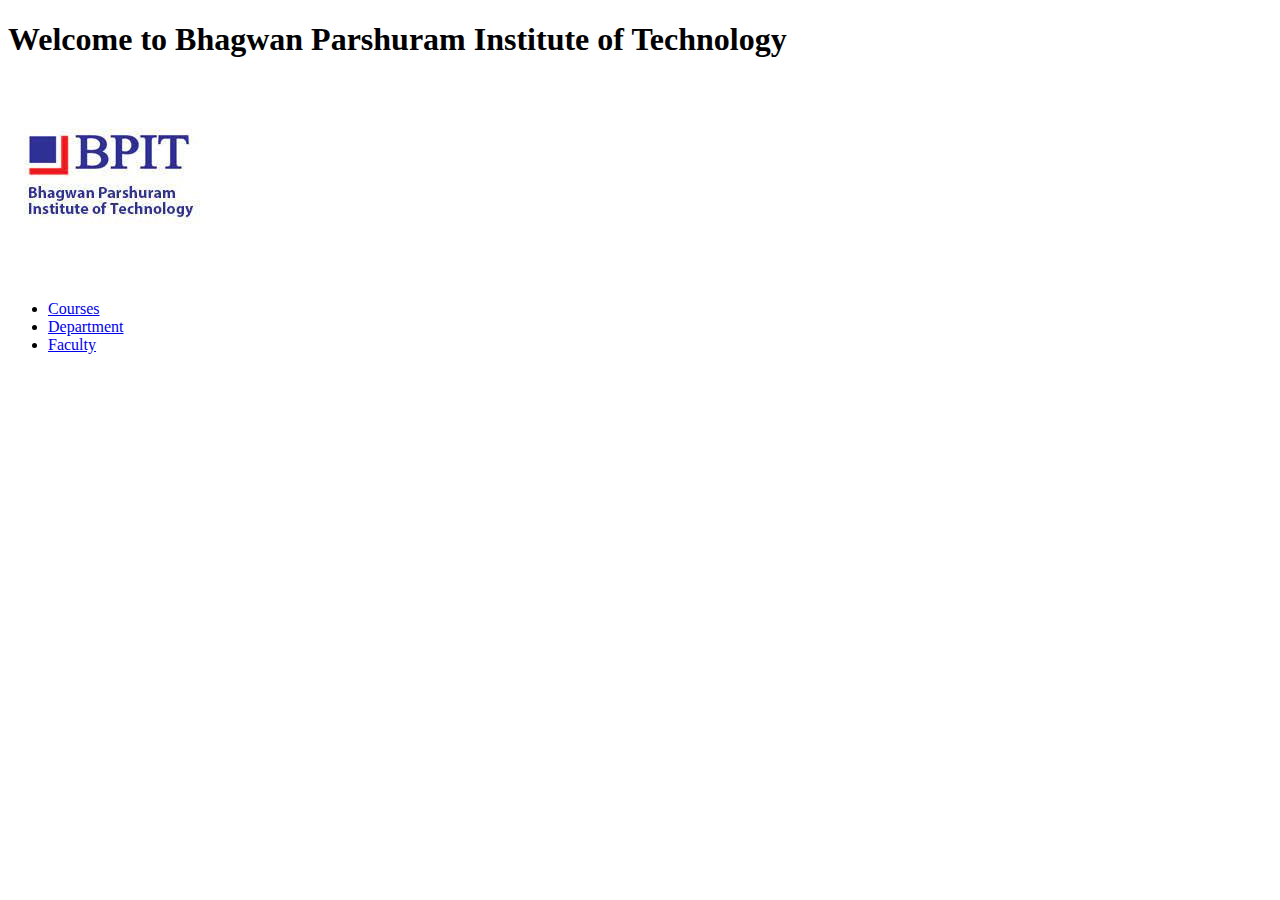
<file: program_1/index.html>
<!DOCTYPE html>
<html lang="en">
<head>
    <meta charset="UTF-8">
    <meta name="viewport" content="width=device-width, initial-scale=1.0">
    <title>BPIT WEBSITE</title>
</head>
<body>
    <h1>Welcome to Bhagwan Parshuram Institute of Technology</h1>
    <header>
        <div><img src="./images/BPIT-logo.jpg" alt="BPIT-LOGO"></div>
        <ul>
            <li><a href="./pages/courses.html">Courses</a></li>
            <li><a href="./pages/department.html">Department</a></li>
            <li><a href="./pages/faculty.html">Faculty</a></li>
        </ul>
    </header>
</body>
</html>
</file>
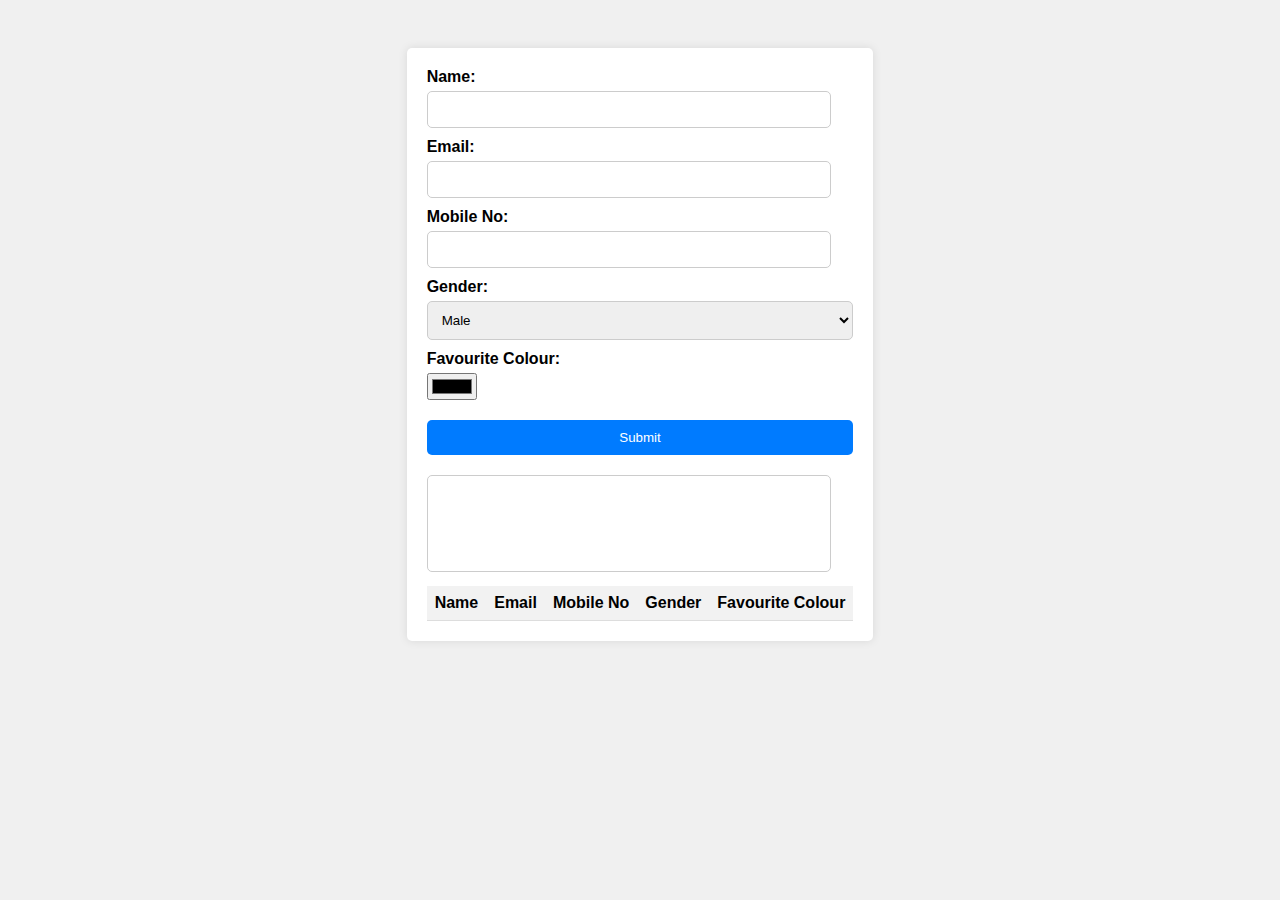
<file: program_6/index.html>
<!DOCTYPE html>
<html lang="en">
<head>
<meta charset="UTF-8">
<meta name="viewport" content="width=device-width, initial-scale=1.0">
<title>User Information Form</title>
<style>
    body {
        font-family: Arial, sans-serif;
        background-color: #f0f0f0;
        display: flex;
        justify-content: center;
        align-items: center;
        /* height: 100vh; */
        margin-top: 3rem;
    }

    .container {
        max-width: 800px;
        padding: 20px;
        border-radius: 5px;
        background-color: #fff;
        box-shadow: 0 0 10px rgba(0, 0, 0, 0.1);
    }

    form {
        margin-bottom: 20px;
    }

    label {
        display: block;
        font-weight: bold;
        margin-bottom: 5px;
    }

    input[type="text"],
    input[type="email"],
    input[type="tel"],
    select {
        width: calc(100% - 22px);
        padding: 10px;
        margin-bottom: 10px;
        border: 1px solid #ccc;
        border-radius: 5px;
        box-sizing: border-box;
    }

    select {
        width: 100%;
    }

    input[type="submit"] {
        margin-top: 20px;
        width: 100%;
        padding: 10px;
        background-color: #007bff;
        color: #fff;
        border: none;
        border-radius: 5px;
        cursor: pointer;
    }

    input[type="submit"]:hover {
        background-color: #0056b3;
    }

    table {
        width: 100%;
        border-collapse: collapse;
    }

    th, td {
        padding: 8px;
        text-align: left;
        border-bottom: 1px solid #ddd;
    }

    th {
        background-color: #f2f2f2;
    }

    #userInfoDisplay {
        width: calc(100% - 22px);
        padding: 10px;
        margin-bottom: 10px;
        border: 1px solid #ccc;
        border-radius: 5px;
        box-sizing: border-box;
        resize: none;
    }
</style>
</head>
<body>

<div class="container">
    <form id="userForm">
        <label for="name">Name:</label>
        <input type="text" id="name" name="name" required>

        <label for="email">Email:</label>
        <input type="email" id="email" name="email" required>

        <label for="mobile">Mobile No:</label>
        <input type="tel" id="mobile" name="mobile" required>

        <label for="gender">Gender:</label>
        <select id="gender" name="gender">
            <option value="male">Male</option>
            <option value="female">Female</option>
            <option value="other">Other</option>
        </select>

        <label for="color">Favourite Colour:</label>
        <input type="color" id="color" name="color">

        <input type="submit" value="Submit">
    </form>

    <textarea id="userInfoDisplay" rows="5" readonly></textarea>

    <table id="userData">
        <thead>
            <tr>
                <th>Name</th>
                <th>Email</th>
                <th>Mobile No</th>
                <th>Gender</th>
                <th>Favourite Colour</th>
            </tr>
        </thead>
        <tbody>
            <!-- Data will be dynamically inserted here -->
        </tbody>
    </table>
</div>

<script>
    document.getElementById('userForm').addEventListener('submit', function(event) {
        event.preventDefault();
        var userInfo = {
            name: document.getElementById('name').value.trim(),
            email: document.getElementById('email').value.trim(),
            mobile: document.getElementById('mobile').value.trim(),
            gender: document.getElementById('gender').value,
            color: document.getElementById('color').value
        };

        var userInfoText = "";
        for (var key in userInfo) {
            userInfoText += key.charAt(0).toUpperCase() + key.slice(1) + ": " + userInfo[key] + "\n";
        }
        document.getElementById('userInfoDisplay').value = userInfoText;

        var tableRef = document.getElementById('userData').getElementsByTagName('tbody')[0];
        var newRow = tableRef.insertRow();
        for (var key in userInfo) {
            var newCell = newRow.insertCell();
            newCell.appendChild(document.createTextNode(userInfo[key]));
        }

        var allRows = JSON.parse(localStorage.getItem('allRows')) || [];
        allRows.push(userInfo);
        localStorage.setItem('allRows', JSON.stringify(allRows));
    });

    window.onload = function() {
        var allRows = JSON.parse(localStorage.getItem('allRows')) || [];
        allRows.forEach(function(rowData) {
            var tableRef = document.getElementById('userData').getElementsByTagName('tbody')[0];
            var newRow = tableRef.insertRow();
            for (var key in rowData) {
                var newCell = newRow.insertCell();
                newCell.appendChild(document.createTextNode(rowData[key]));
            }
        });
    };
</script>

</body>
</html>
</file>
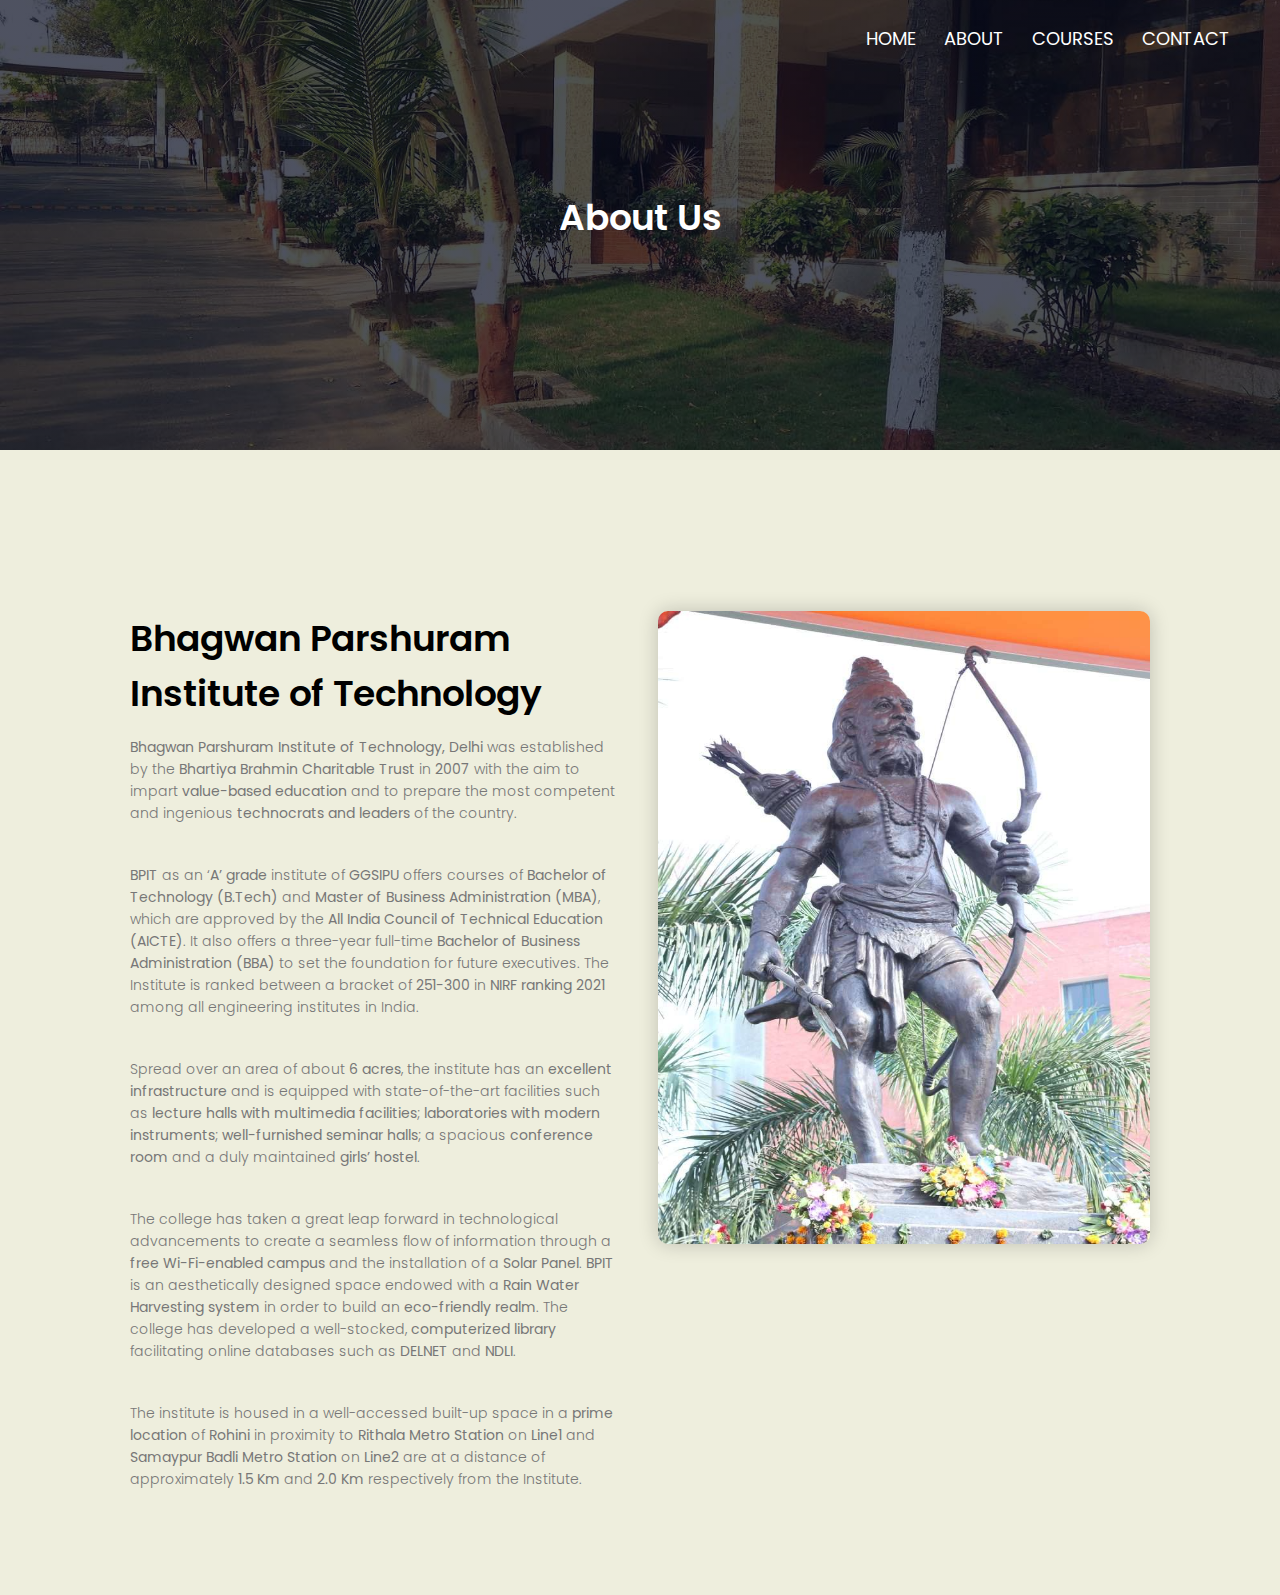
<file: program_4/about.html>
<!DOCTYPE html>
<html>
    <head>
        <meta name="viewport" content="width=device-width, initial-scale=1.0">
        <title>About Us</title>
        <link rel="icon" href="images/bpit-logo.png" type="image/png">
        <link rel="stylesheet" href="style.css">
        <link rel="preconnect" href="https://fonts.googleapis.com">
        <link rel="preconnect" href="https://fonts.gstatic.com" crossorigin>
        <link href="https://fonts.googleapis.com/css2?family=Poppins:wght@100;200;300;400;600;700&display=swap" rel="stylesheet">
        <link rel="stylesheet" href="https://stackpath.bootstrapcdn.com/font-awesome/4.7.0/css/font-awesome.min.css">
    </head>
    <body>
        <section class="sub-header sub-header-image-1">
            <nav>
                <div class="nav-links" id="navLinks">
                    <i class="fa fa-times"></i>
                    <ul>
                        <li><a href="index.html">HOME</a></li>
                        <li><a href="about.html">ABOUT</a></li>
                        <li><a href="course.html">COURSES</a></li>
                        <li><a href="contact.html">CONTACT</a></li>
                    </ul>
                </div>
                <i class="fa fa-bars"></i>
            </nav>
            <h1>About Us</h1>
        </section>

<!-- --------About us content-------- -->

<section class="about-us">
    <div class="row">
        <div class="about-col">
            <h1>Bhagwan Parshuram Institute of Technology</h1>
            <p>
                <strong>Bhagwan Parshuram Institute of Technology, Delhi</strong> was established by the <strong>Bhartiya Brahmin Charitable Trust</strong> in <strong>2007</strong> with the aim to impart <strong>value-based education</strong> and to prepare the most competent and ingenious <strong>technocrats and leaders</strong> of the country.
            </p>
            <p>
                <strong>BPIT</strong> as an ‘<strong>A’ grade</strong> institute of <strong>GGSIPU</strong> offers courses of <strong>Bachelor of Technology (B.Tech)</strong> and <strong>Master of Business Administration (MBA)</strong>, which are approved by the <strong>All India Council of Technical Education (AICTE)</strong>. It also offers a three-year full-time <strong>Bachelor of Business Administration (BBA)</strong> to set the foundation for future executives. The Institute is ranked between a bracket of <strong>251-300</strong> in <strong>NIRF ranking 2021</strong> among all engineering institutes in India.
            </p>
            <p>
                Spread over an area of about <strong>6 acres</strong>, the institute has an <strong>excellent infrastructure</strong> and is equipped with state-of-the-art facilities such as <strong>lecture halls with multimedia facilities</strong>; <strong>laboratories with modern instruments</strong>; <strong>well-furnished seminar halls</strong>; a spacious <strong>conference room</strong> and a duly maintained <strong>girls’ hostel</strong>.
            </p>
            <p>
                The college has taken a great leap forward in technological advancements to create a seamless flow of information through a <strong>free Wi-Fi-enabled campus</strong> and the installation of a <strong>Solar Panel</strong>. <strong>BPIT</strong> is an aesthetically designed space endowed with a <strong>Rain Water Harvesting system</strong> in order to build an <strong>eco-friendly realm</strong>. The college has developed a well-stocked, <strong>computerized library</strong> facilitating online databases such as <strong>DELNET</strong> and <strong>NDLI</strong>.
            </p>
            <p>
                The institute is housed in a well-accessed built-up space in a <strong>prime location</strong> of <strong>Rohini</strong> in proximity to <strong>Rithala Metro Station</strong> on <strong>Line1</strong> and <strong>Samaypur Badli Metro Station</strong> on <strong>Line2</strong> are at a distance of approximately <strong>1.5 Km</strong> and <strong>2.0 Km</strong> respectively from the Institute.
            </p>
        </div>
        <div class="about-col">
            <img src="images/about2.jpg" height=70%>
        </div>
    </div>
</section>
</file>
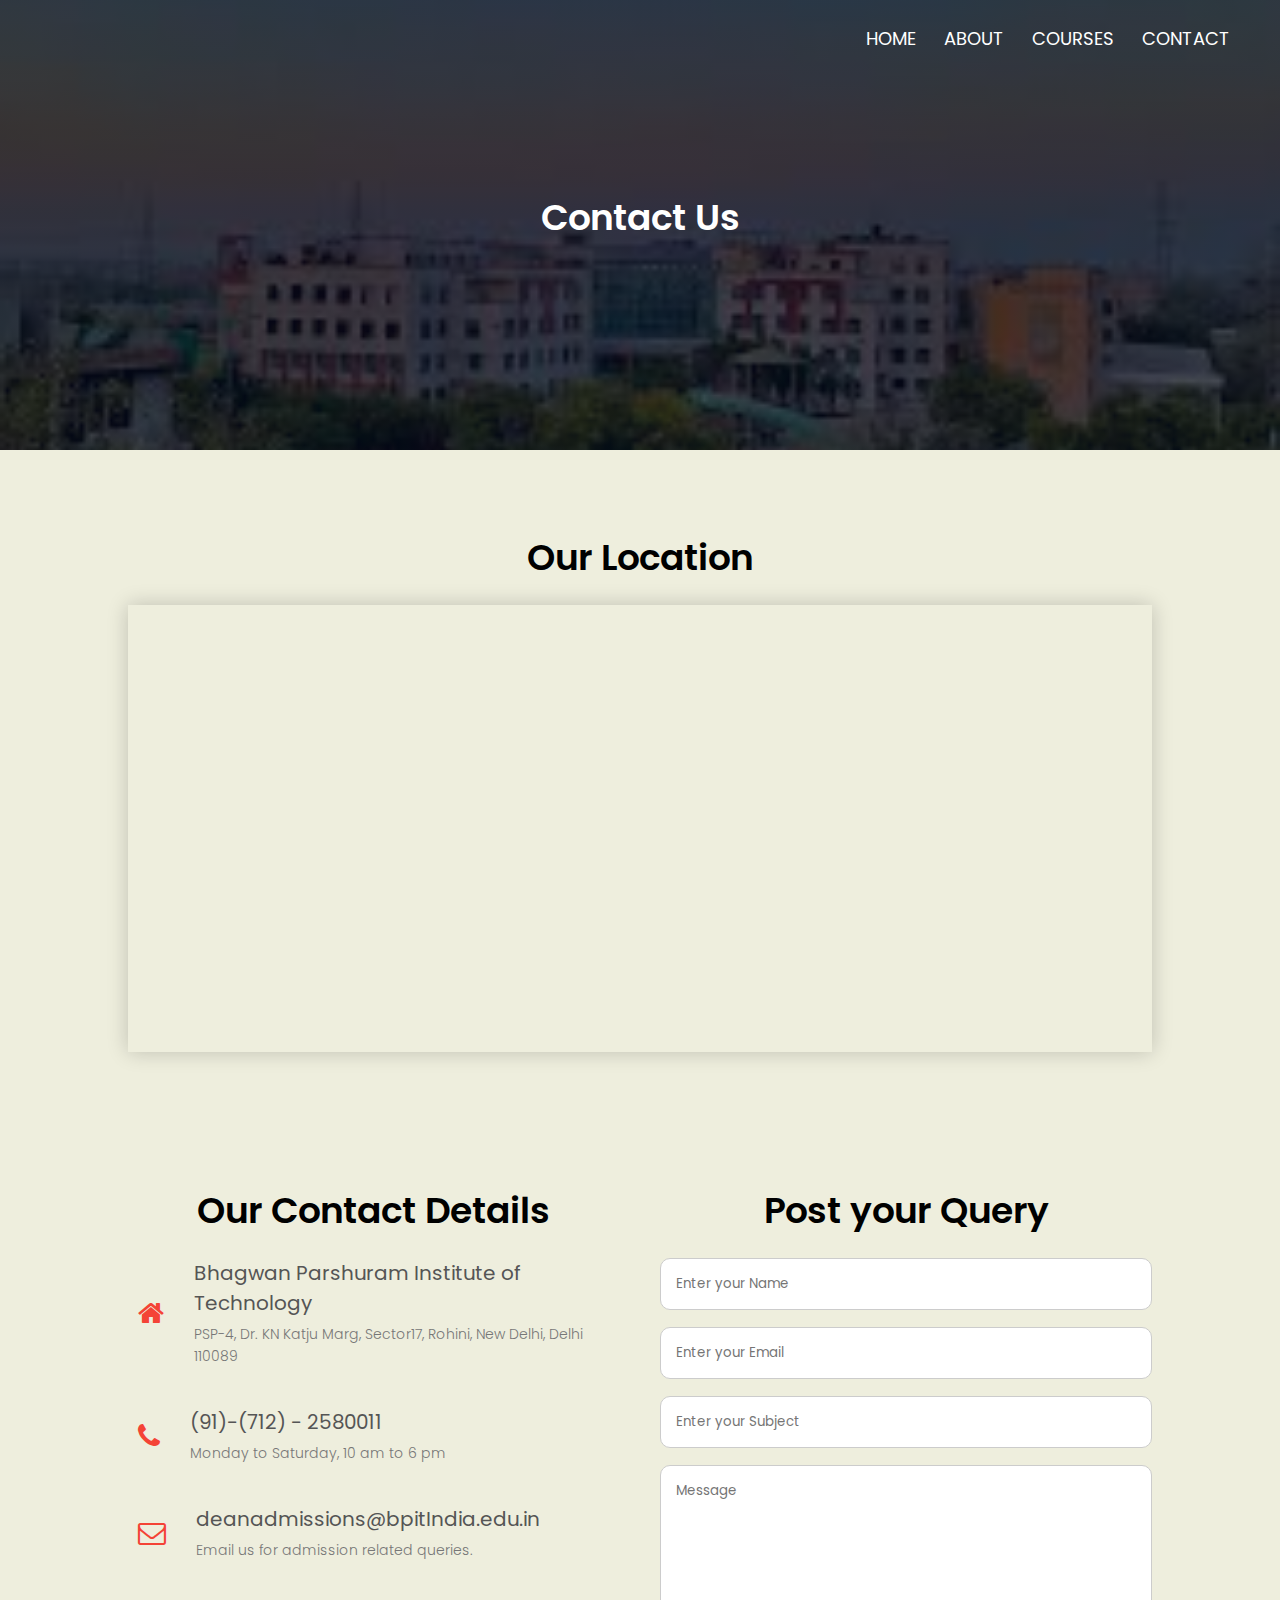
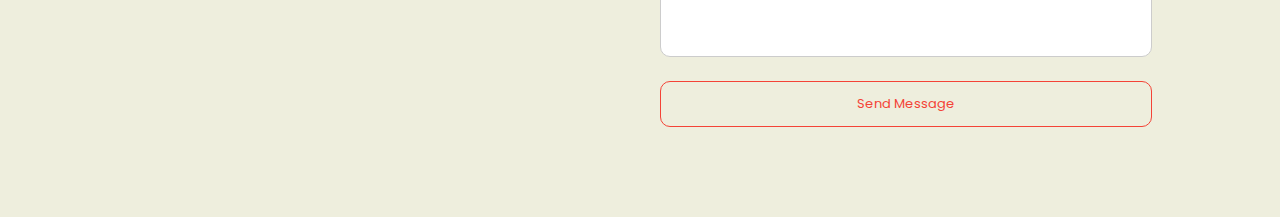
<file: program_4/contact.html>
<!DOCTYPE html>
<html>
    <head>
        <meta name="viewport" content="width=device-width, initial-scale=1.0">
        <title>Contact Us</title>
        <link rel="icon" href="images/bpit-logo.png" type="image/png">
        <link rel="stylesheet" href="style.css">
        <link rel="preconnect" href="https://fonts.googleapis.com">
        <link rel="preconnect" href="https://fonts.gstatic.com" crossorigin>
        <link href="https://fonts.googleapis.com/css2?family=Poppins:wght@100;200;300;400;600;700&display=swap" rel="stylesheet">
        <link rel="stylesheet" href="https://stackpath.bootstrapcdn.com/font-awesome/4.7.0/css/font-awesome.min.css">
    </head>
    <body>
        <section class="sub-header sub-header-image-4">
            <nav>
                <div class="nav-links" id="navLinks">
                    <i class="fa fa-times" onclick="hideMenu()"></i>
                    <ul>
                        <li><a href="index.html">HOME</a></li>
                        <li><a href="about.html">ABOUT</a></li>
                        <li><a href="course.html">COURSES</a></li>
                        <li><a href="contact.html">CONTACT</a></li>
                    </ul>
                </div>
                <i class="fa fa-bars" onclick="showMenu()"></i>
            </nav>
            <h1>Contact Us</h1>
        </section>

<!-- --------Contact us content-------- -->

<section class="location">
    <h1>Our Location</h1>
    <div class="map">
        <iframe src="https://www.google.com/maps/embed?pb=!1m18!1m12!1m3!1d3498.4274237615646!2d77.1097590750122!3d28.73665287934564!2m3!1f0!2f0!3f0!3m2!1i1024!2i768!4f13.1!3m3!1m2!1s0x390d013045aab491%3A0xb6a504893549c54f!2sBhagwan%20Parshuram%20Institute%20of%20Technology!5e0!3m2!1sen!2sin!4v1710209477654!5m2!1sen!2sin" width="600" height="450" style="border:0;" allowfullscreen="" loading="lazy" referrerpolicy="no-referrer-when-downgrade"></iframe>
    </div>
</section>

<section class="contact-us">
    <div class="row">
        <div class="contact-col">
            <h1>Our Contact Details</h1>
            <div>
                <a class="plain-link"><i class="fa fa-home"></i></a>
                <a class="plain-link">
                <span>
                    <h5>Bhagwan Parshuram Institute of Technology</h5>
                    <p>PSP-4, Dr. KN Katju Marg, Sector17, Rohini, New Delhi, Delhi 110089</p>
                </span>
                </a>
            </div>
            <div>
                <a class="plain-link" ><i class="fa fa-phone"></i></a>
                <a class="plain-link">
                <span>
                    <h5>(91)-(712) - 2580011</h5>
                    <p>Monday to Saturday, 10 am to 6 pm</p>
                </span>
                </a>
            </div>
            <div>
                <a class="plain-link" href="mailto:deanadmissions@rknec.edu"><i class="fa fa-envelope-o"></i></a>
                <span>
                    <a class="plain-link">
                    <h5>deanadmissions@bpitIndia.edu.in</h5>
                    <p>Email us for admission related queries.</p>
                    </a>
                </span>
            </div>
        </div>
        <div class="contact-col">
            <h1>Post your Query</h1>
            <form >
                <input type="text" name="Name" id="Name" placeholder="Enter your Name" required>
                <input type="email" name="Email" id="Email" placeholder="Enter your Email" required>
                <input type="text" name="Subject" id="Subject" placeholder="Enter your Subject" required>
                <textarea rows="8" name="Message" id="Message" placeholder="Message" required></textarea>
                <button type="submit" class="hero-btn red-btn submit-btn">Send Message</button>
            </form>
            <div id="status"></div>
        </div>
    </div>
</section>
</file>
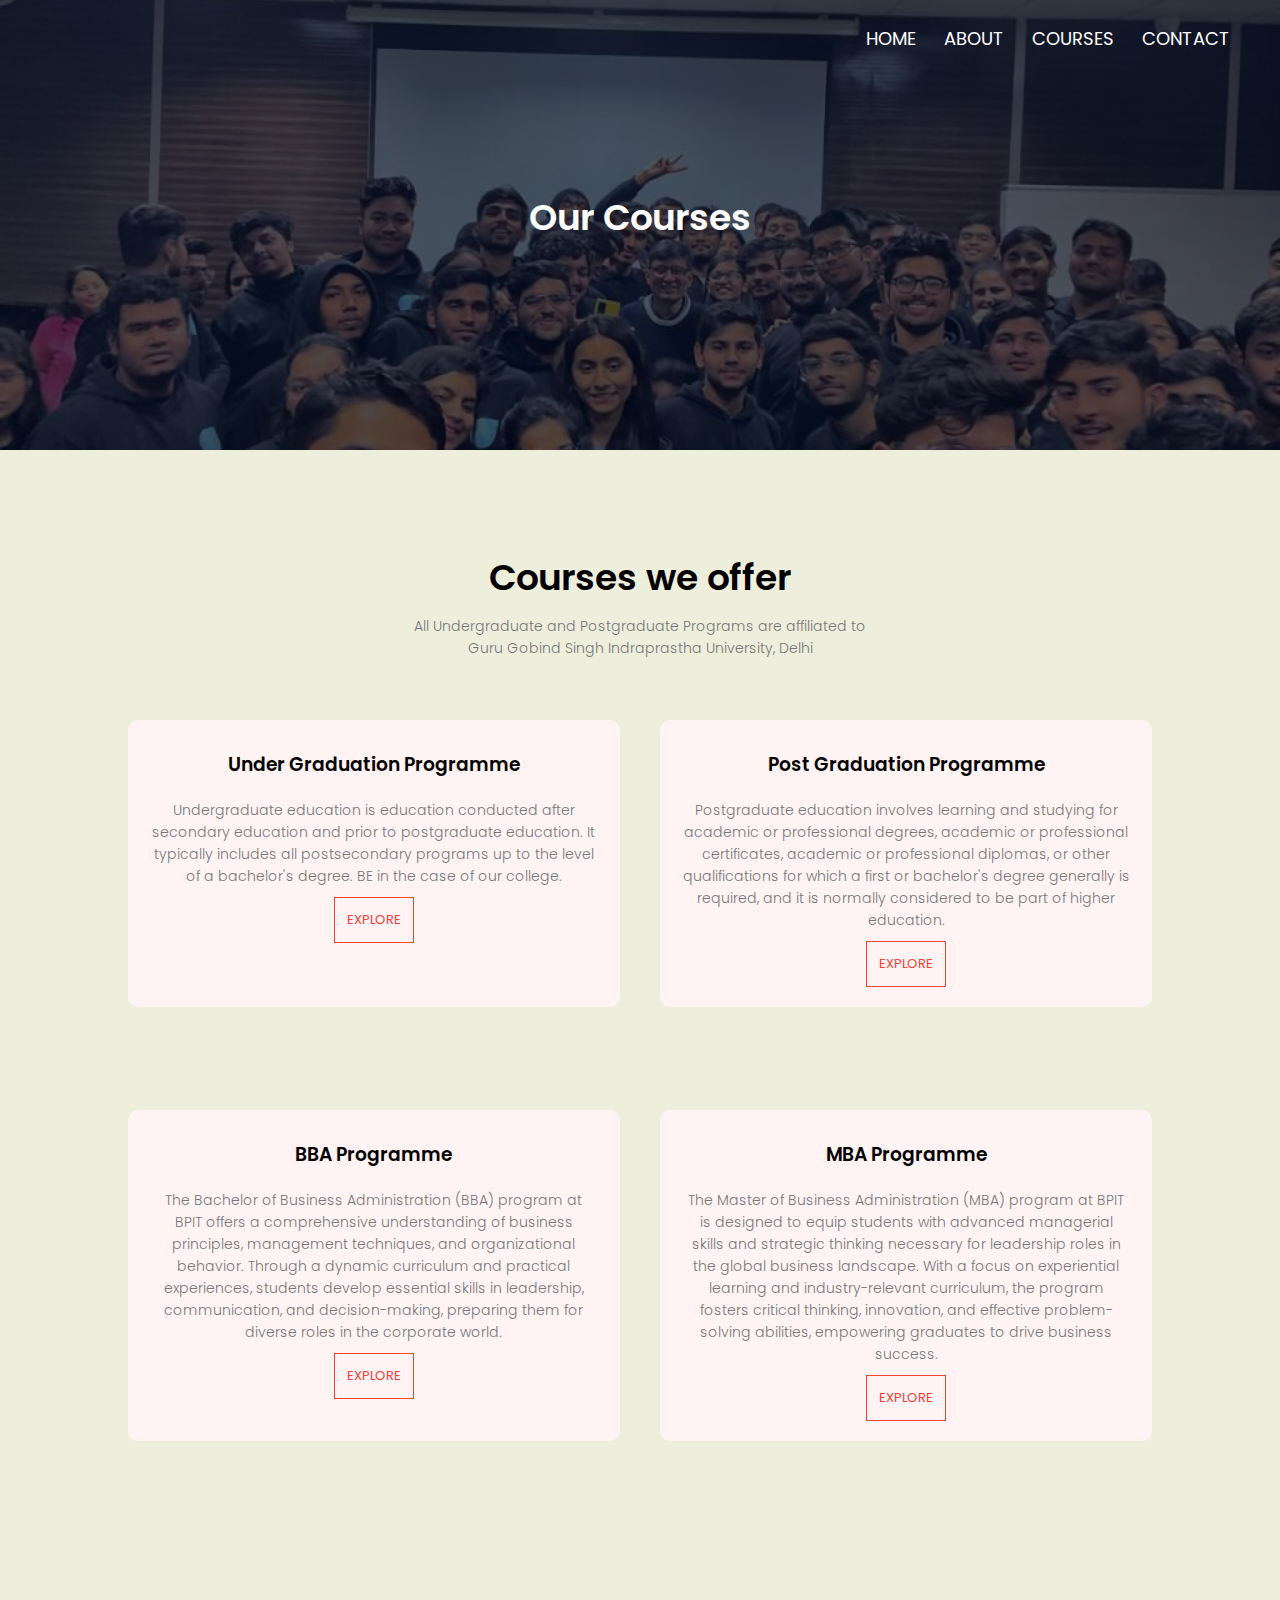
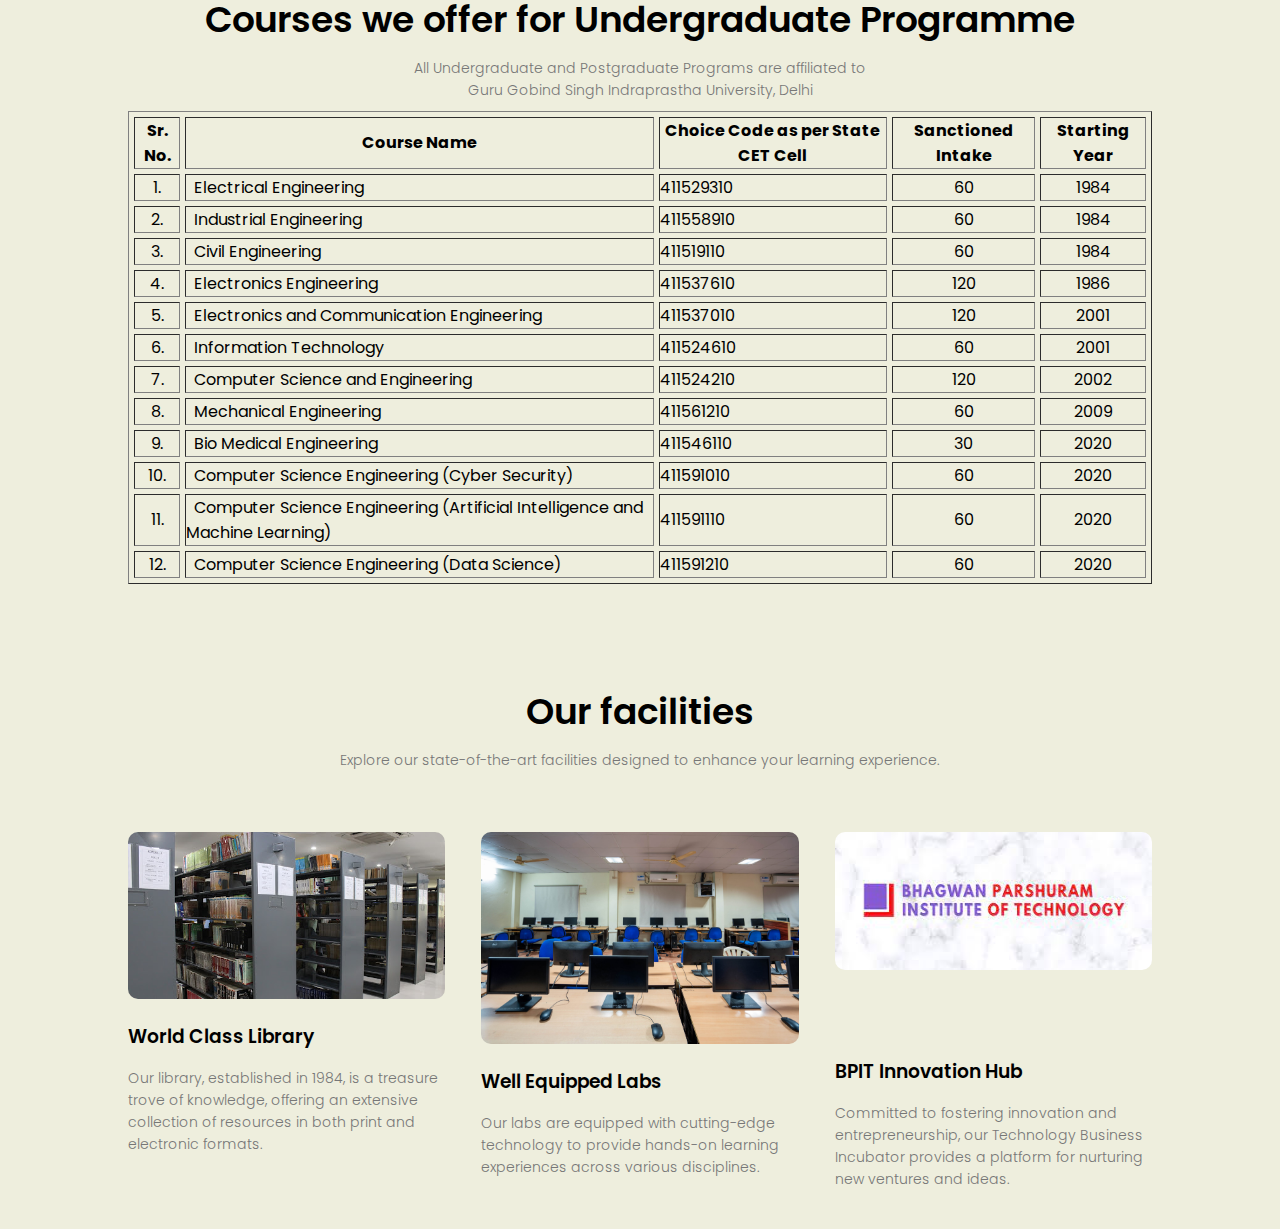
<file: program_4/course.html>
<!DOCTYPE html>
<html>
    <head>
        <meta name="viewport" content="width=device-width, initial-scale=1.0">
        <title>Courses @BPIT</title>
        <link rel="icon" href="images/bpit-logo.png" type="image/png">
        <link rel="stylesheet" href="style.css">
        <link rel="preconnect" href="https://fonts.googleapis.com">
        <link rel="preconnect" href="https://fonts.gstatic.com" crossorigin>
        <link href="https://fonts.googleapis.com/css2?family=Poppins:wght@100;200;300;400;600;700&display=swap" rel="stylesheet">
        <link rel="stylesheet" href="https://stackpath.bootstrapcdn.com/font-awesome/4.7.0/css/font-awesome.min.css">
    </head>
    <body>
        <section class="sub-header sub-header-image-2">
            <nav>
                <div class="nav-links" id="navLinks">
                    <i class="fa fa-times"></i>
                    <ul>
                        <li><a href="index.html">HOME</a></li>
                        <li><a href="about.html">ABOUT</a></li>
                        <li><a href="course.html">COURSES</a></li>
                        <li><a href="contact.html">CONTACT</a></li>
                    </ul>
                </div>
                <i class="fa fa-bars" onclick="showMenu()"></i>
            </nav>
            <h1>Our Courses</h1>
        </section>

 <!-- ------- COURSE ------- -->

 <section class="course">
    <h1>Courses we offer</h1>
    <p>All Undergraduate and Postgraduate Programs are affiliated to
        <br>Guru Gobind Singh Indraprastha University, Delhi
    </p>

    <div class="row">
        <div class="course-col">
            <h3>Under Graduation Programme</h3>
            <p>Undergraduate education is education conducted after secondary education and prior to postgraduate
                education. It typically includes all postsecondary programs up to the level of a bachelor's degree.
                BE in the case of our college.</p>
            <a href="#" class="hero-btn red-btn">EXPLORE</a>
        </div>
        <div class="course-col">
            <h3>Post Graduation Programme</h3>
            <p>Postgraduate education involves learning and studying for academic or professional degrees, academic
                or professional certificates, academic or professional diplomas, or other qualifications for which a
                first or bachelor's degree generally is required, and it is normally considered to be part of higher
                education.</p>
            <a href="#" class="hero-btn red-btn">EXPLORE</a>
        </div>
    </div>
    <div class="row">
        <div class="course-col">
            <h3>BBA Programme</h3>
            <p>The Bachelor of Business Administration (BBA) program at BPIT offers a comprehensive understanding of business principles, management techniques, and organizational behavior. Through a dynamic curriculum and practical experiences, students develop essential skills in leadership, communication, and decision-making, preparing them for diverse roles in the corporate world.</p>
            <a href="#" class="hero-btn red-btn">EXPLORE</a>
        </div>
        <div class="course-col">
            <h3>MBA Programme</h3>
            <p>The Master of Business Administration (MBA) program at BPIT is designed to equip students with advanced managerial skills and strategic thinking necessary for leadership roles in the global business landscape. With a focus on experiential learning and industry-relevant curriculum, the program fosters critical thinking, innovation, and effective problem-solving abilities, empowering graduates to drive business success.
            </p>
            <a href="#" class="hero-btn red-btn">EXPLORE</a>
        </div>
    </div>
</section>

<!-- --------Courses-------- -->

<section class="course">
    <h1>Courses we offer for Undergraduate Programme</h1>
    <p>All Undergraduate and Postgraduate Programs are affiliated to 
        <br>Guru Gobind Singh Indraprastha University, Delhi</p>
        <table style="text-align:center;width:100%;" border="1" cellpadding="5" cellspacing="5">
            <tbody><tr>
                <th>
                    Sr. No. </th>
                <th align="center">
                    Course Name </th>
                <th align="center">
                    Choice Code as per State CET Cell</th>
                <th align="center">
                    Sanctioned Intake </th>
                <th align="center">
                    Starting Year</th>
            </tr>
            <tr>
                <td>
                    1.</td>
                <td align="left">
                    
                    &nbsp;
                    
                    Electrical Engineering</td>
                <td align="left">
                    
                    411529310</td>
                <td>
                    60</td>
                <td>
                    1984</td>
            </tr>
            <tr>
                <td>
                    2.</td>
                <td align="left">
                    
                    &nbsp;
                    
                    Industrial Engineering</td>
                <td align="left">
                    
                    411558910</td>
                <td>
                    60</td>
                <td>
                    1984</td>
            </tr>
            <tr>
                <td>
                    3.</td>
                <td align="left">
                    
                    &nbsp;
                    
                    Civil Engineering</td>
                <td align="left">
                    
                    411519110</td>
                <td>
                    60</td>
                <td>
                    1984</td>
            </tr>
            <tr>
                <td>
                    4.</td>
                <td align="left">
                    
                    &nbsp;
                    
                    Electronics Engineering</td>
                <td align="left">
                    
                    411537610</td>
                <td>
                    120</td>
                <td>
                    1986</td>
            </tr>
            
            <tr>
                <td>
                    5.</td>
                <td align="left">
                    
                    &nbsp; Electronics and Communication Engineering</td>
                <td align="left">
                    
                    411537010</td>
                <td>
                    120</td>
                <td>
                    2001</td>
            </tr>
            <tr>
                <td>
                    6.</td>
                <td align="left">
                    
                    &nbsp;
                    
                    Information Technology</td>
                <td align="left">
                    
                    411524610</td>
                <td>
                    60</td>
                <td>
                    2001</td>
            </tr>
            <tr>
                <td>
                    7.</td>
                <td align="left">
                    
                    &nbsp; Computer Science and Engineering</td>
                <td align="left">
                    
                    411524210</td>
                <td>
                    120</td>
                <td>
                    2002</td>
            </tr>
            <tr>
                <td>
                    8.</td>
                <td align="left">
                    
                    &nbsp;
                    
                    Mechanical Engineering</td>
                <td align="left">
                    
                    411561210</td>
                <td>
                    60</td>
                <td>
                    2009</td>
            </tr>
            
             
            <tr>
                <td>
                    9.</td>
                <td align="left">
                         &nbsp;  
                    Bio Medical Engineering </td>
                <td align="left">
                         411546110 </td>
                <td>
                    30</td>
                <td>
                    2020</td>
            </tr>
            <tr>
                <td>
                    10.</td>
                <td align="left">
                         &nbsp;  
                     Computer Science Engineering (Cyber Security) </td>
                <td align="left">
                         411591010
                </td>
                <td>
                    60</td>
                <td>
                    2020</td>
            </tr>
             <tr>
                <td>
                    11.</td>
                <td align="left">
                         &nbsp;  
                     Computer Science Engineering (Artificial Intelligence and Machine Learning) </td>
                <td align="left">
                         411591110 </td>
                <td>
                    60</td>
                <td>
                    2020</td>
            </tr>
              
           <tr>
                <td>
                    12.</td>
                <td align="left">
                         &nbsp;  
                     Computer Science Engineering (Data Science) </td>
                <td align="left">
                         411591210 </td>
                <td>
                    60</td>
                <td>
                    2020</td>
            </tr>
        </tbody></table>
</section>




<!-- -------FACILITIES------- -->

<section class="facilities">
<h1>Our facilities</h1>
<p>Explore our state-of-the-art facilities designed to enhance your learning experience.</p>
<div class="row">
    <div class="facilities-col">
        <img src="images/library.jpg" alt="">
        <h3>World Class Library</h3>
        <p>Our library, established in 1984, is a treasure trove of knowledge, offering an extensive collection of
            resources in both print and electronic formats.</p>
    </div>
    <div class="facilities-col">
        <img src="images/background.png" alt="">
        <h3>Well Equipped Labs</h3>
        <p>Our labs are equipped with cutting-edge technology to provide hands-on learning experiences across various
            disciplines.</p>
    </div>
    <div class="facilities-col">
        <img src="images/logo.jpg" alt="">
        <h3 style="margin-top: 5rem;">BPIT Innovation Hub</h3>
        <p>Committed to fostering innovation and entrepreneurship, our Technology Business Incubator provides a
            platform for nurturing new ventures and ideas.</p>
    </div>
</div>
</section>


    </body>
</html>
</file>
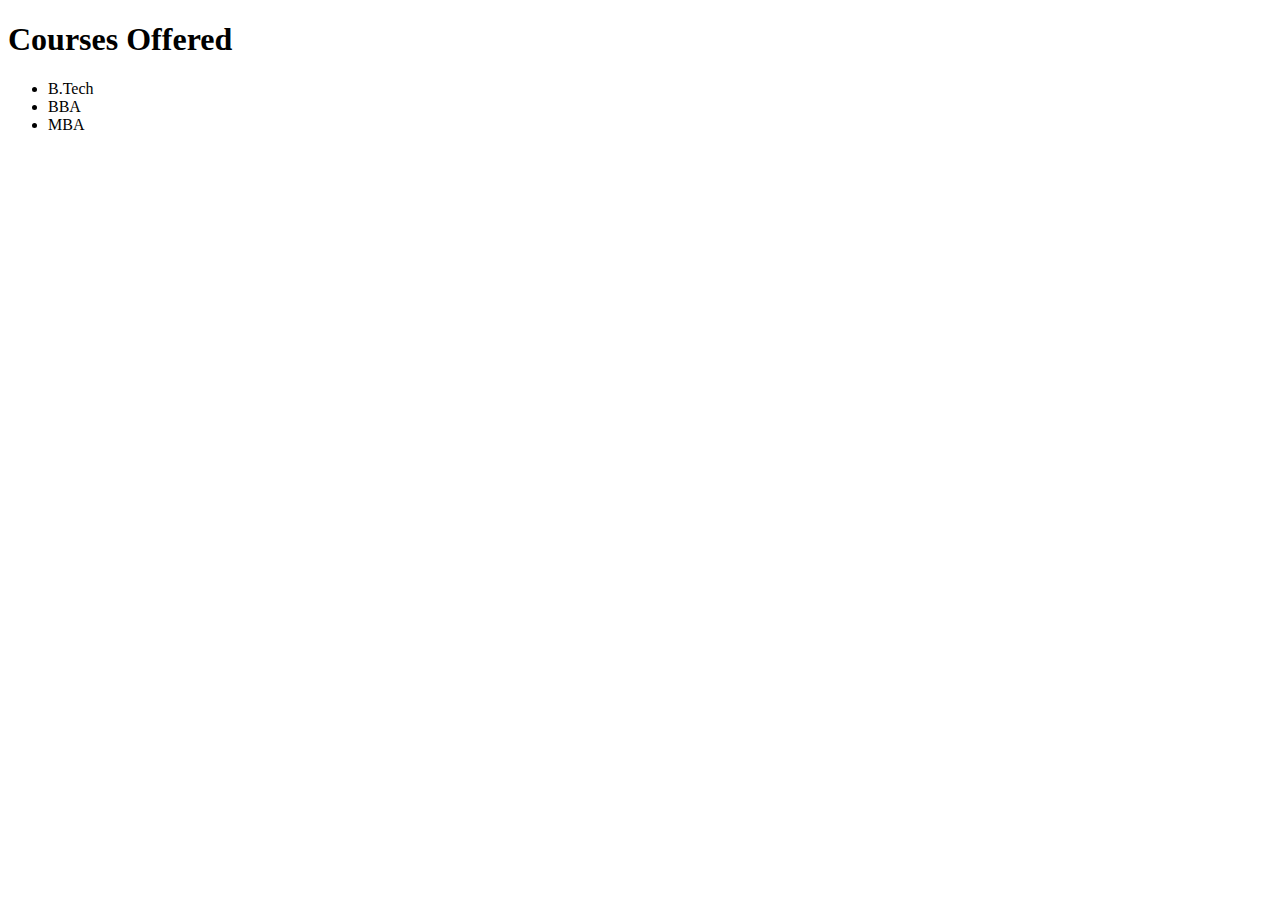
<file: program_1/pages/courses.html>
<!DOCTYPE html>
<html lang="en">
<head>
    <meta charset="UTF-8">
    <meta name="viewport" content="width=device-width, initial-scale=1.0">
    <title>Courses</title>
</head>
<body>
    <h1>Courses Offered</h1>
    <ul>
        <li>B.Tech</li>
        <li>BBA</li>
        <li>MBA</li>
    </ul>
</body>
</html>
</file>
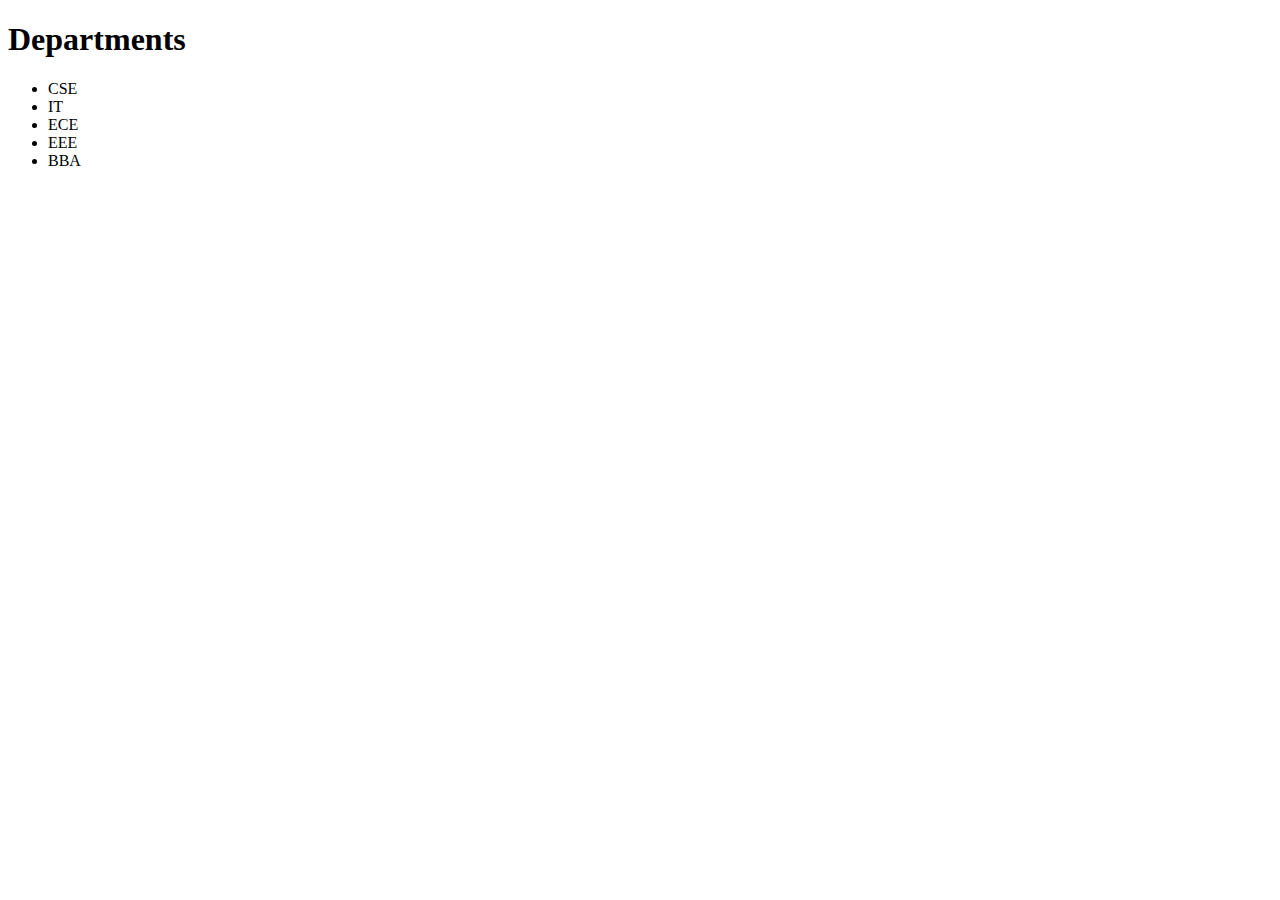
<file: program_1/pages/department.html>
<!DOCTYPE html>
<html lang="en">
<head>
    <meta charset="UTF-8">
    <meta name="viewport" content="width=device-width, initial-scale=1.0">
    <title>Department</title>
</head>
<body>
    <h1>Departments</h1>
    <ul>
        <li>CSE</li>
        <li>IT</li>
        <li>ECE</li>
        <li>EEE</li>
        <li>BBA</li>
    </ul>
</body>
</html>
</file>
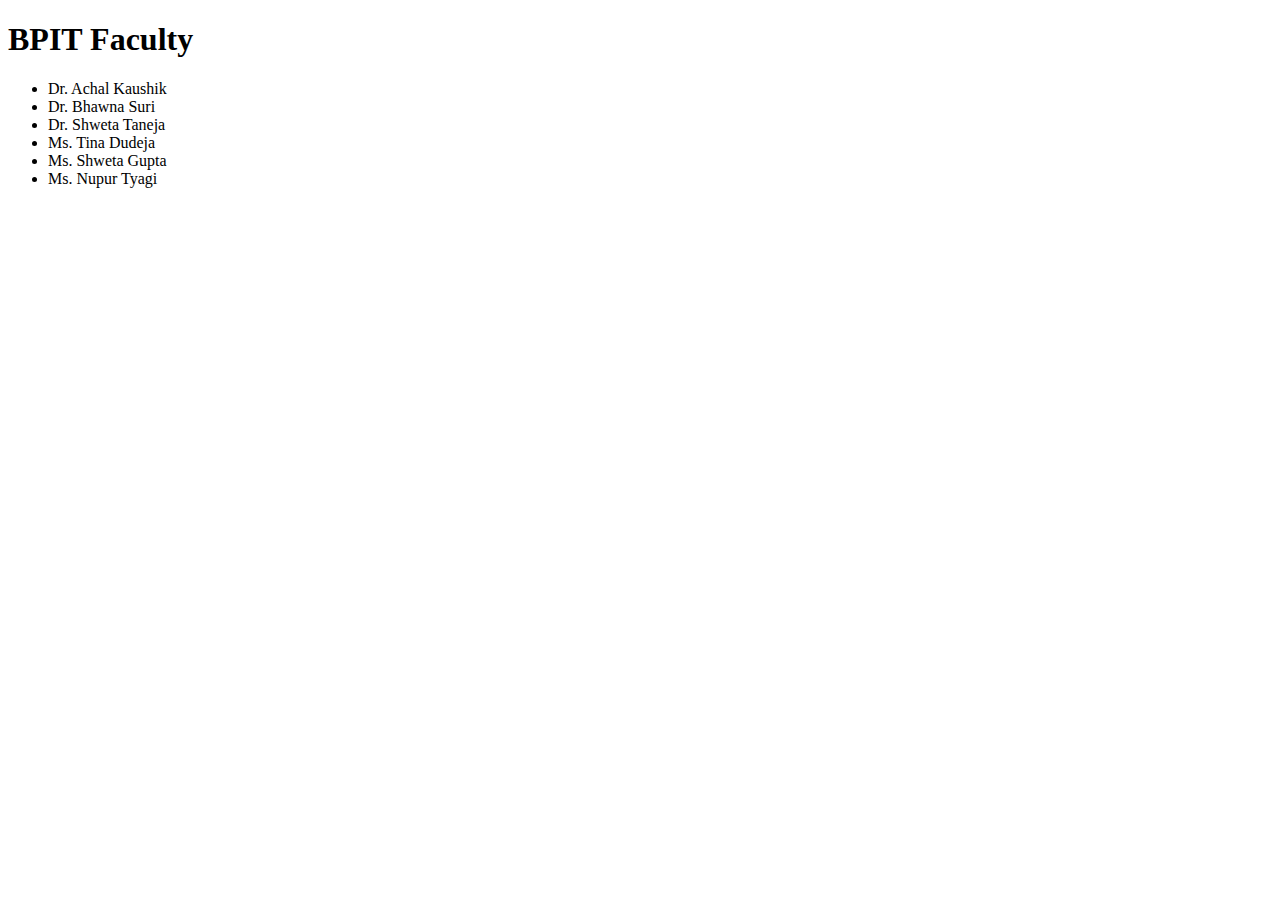
<file: program_1/pages/faculty.html>
<!DOCTYPE html>
<html lang="en">
<head>
    <meta charset="UTF-8">
    <meta name="viewport" content="width=device-width, initial-scale=1.0">
    <title>Faculty</title>
</head>
<body>
    <h1>BPIT Faculty</h1>
    <ul>
        <li>Dr. Achal Kaushik</li>
        <li>Dr. Bhawna Suri</li>
        <li>Dr. Shweta Taneja</li>
        <li>Ms. Tina Dudeja</li>
        <li>Ms. Shweta Gupta</li>
        <li>Ms. Nupur Tyagi</li>
    </ul>
</body>
</html>
</file>
<file: program_4/style.css>
* {
  margin: 0;
  padding: 0;
  font-family: "Poppins", sans-serif;
  scroll-behavior: smooth;
}

body {
  background-color: #eed;
}

::-webkit-scrollbar {
  width: 5px;
}

::-webkit-scrollbar-track {
  background: #f1f1f1;
}

::-webkit-scrollbar-thumb {
  background: #888;
}

::-webkit-scrollbar-thumb:hover {
  background: #555;
}

.header {
  min-height: 100vh;
  width: 100%;
  background-image: linear-gradient(rgba(4, 9, 10, 0.7), rgba(4, 9, 10, 0.7)),
    url(images/bpit_main_front_image.jpg);
  background-position: center;
  background-size: cover;
  position: relative;
}

nav {
  display: flex;
  padding: 2% 3%;
  justify-content: space-between;
  align-items: center;
  padding-top: 4rem;
}

nav img {
  height: 120px;
}

.nav-links {
  margin-top: -50px;
  flex: 1;
  text-align: right;
}

.nav-links ul li {
  list-style: none;
  display: inline-block;
  padding: 8px 12px;
  position: relative;
}

.nav-links ul li a {
  color: white;
  text-decoration: none;
  font-size: large;
}

.nav-links ul li ::after {
  content: "";
  width: 0%;
  height: 2px;
  background: #f44336;
  display: block;
  margin: auto;
  transition: 0.3s;
}

.nav-links ul li :hover::after {
  width: 100%;
}

.text-box {
  width: 90%;
  color: white;
  position: absolute;
  top: 50%;
  left: 50%;
  transform: translate(-50%, -50%);
  text-align: center;
}

.text-box h1 {
  font-size: 62px;
}
.text-box p {
  margin: 10px 0 40px;
  font-size: 14px;
  color: white;
}

.plain-link {
  text-decoration: none;
  color: inherit;
  cursor: pointer;
}

.hero-btn {
  display: inline-block;
  text-decoration: none;
  color: white;
  border: 1px solid white;
  padding: 12px;
  font-size: 13px;
  background: transparent;
  position: relative;
  cursor: pointer;
}

.hero-btn:hover {
  border: 1px solid #f44336;
  background: #f44336;
  transition: 0.5s;
}

nav .fa {
  display: none;
}

.header h3 {
  color: white;
  position: absolute;
  transform: translate(-50%);
  margin-top: 80px;
  left: 50%;
  font-weight: 100;
  font-size: 16px;
}

.arrows {
  width: 60px;
  height: 72px;
  position: absolute;
  left: 50%;
  margin-left: -10px;
  bottom: 0px;
  z-index: 3;
}

.arrows path {
  stroke: white;
  fill: transparent;
  stroke-width: 1px;
  animation: arrow 2s infinite;
  -webkit-animation: arrow 2s infinite;
}

@keyframes arrow {
  0% {
    opacity: 0;
  }
  40% {
    opacity: 1;
  }
  80% {
    opacity: 0;
  }
  100% {
    opacity: 0;
  }
}

@-webkit-keyframes arrow {
  0% {
    opacity: 0;
  }
  40% {
    opacity: 1;
  }
  80% {
    opacity: 0;
  }
  100% {
    opacity: 0;
  }
}

.arrows path.a1 {
  animation-delay: -1s;
  -webkit-animation-delay: -1s;
}

.arrows path.a2 {
  animation-delay: -0.5s;
  -webkit-animation-delay: -0.5s;
}

.arrows path.a3 {
  animation-delay: 0s;
  -webkit-animation-delay: 0s;
}

@media (max-width: 700px) {
  nav img {
    height: 70px;
    padding: 20px;
  }
  .text-box h1 {
    font-size: 20px;
  }
  .nav-links ul li {
    display: block;
  }
  .nav-links {
    margin-top: 0px;
    position: fixed;
    background: #f44336;
    height: 100vh;
    width: 200px;
    top: 0;
    right: -200px;
    text-align: left;
    z-index: 2;
    transition: 0.5s;
  }
  nav .fa {
    display: block;
    color: #fff;
    margin: 10px;
    font-size: 22px;
    cursor: pointer;
    padding: 10px;
  }
  .nav-links ul {
    padding: 30px;
  }

  .arrows {
    /* width: 40px;
    height: 28px; */
    bottom: 50px;
    opacity: 0.8;
  }

  .arrows path {
    stroke: #aaa;
  }

  .header h3 {
    display: none;
  }
  ::-webkit-scrollbar {
    display: none;
  }
}

/* -------COURSE------- */

.course {
  width: 80%;
  margin: auto;
  text-align: center;
  padding-top: 100px;
}
h1 {
  font-size: 36px;
  font-weight: 600;
}
p {
  color: #777;
  font-size: 14px;
  font-weight: 300;
  line-height: 22px;
  padding: 10px;
}

.row {
  margin-top: 5%;
  display: flex;
  justify-content: space-between;
}

.course-col {
  flex-basis: 48%;
  background: #fff3f3;
  border-radius: 10px;
  margin-bottom: 5%;
  padding: 20px 12px;
  box-sizing: border-box;
  transition: 0.2s;
}
h3 {
  text-align: center;
  font-weight: 600;
  margin: 10px 0;
}
.course-col:hover {
  box-shadow: 0 0 20px 0px rgba(0, 0, 0, 0.2);
}

@media (max-width: 1000px) {
  .row {
    flex-direction: column;
  }
}

/* ------- campus ------- */

.campus {
  width: 80%;
  margin: auto;
  text-align: center;
  padding-top: 50px;
}

.campus-col {
  flex-basis: 32%;
  border-radius: 10px;
  margin-bottom: 30px;
  position: relative;
  overflow: hidden;
}

.campus-col img {
  width: 100%;
  display: block;
}

.layer {
  background: transparent;
  height: 100%;
  width: 100%;
  position: absolute;
  top: 0;
  left: 0;
  transition: 0.2s;
}

.layer:hover {
  background: rgba(226, 0, 0, 0.7);
}

.layer h3 {
  width: 100%;
  font-weight: 500;
  color: white;
  font-size: 26px;
  bottom: 0;
  left: 50%;
  transform: translateX(-50%);
  position: absolute;
  opacity: 0;
  transition: 0.2s;
}

.layer:hover h3 {
  bottom: 49%;
  opacity: 1;
}

/* --------facilities-------- */

.facilities {
  width: 80%;
  margin: auto;
  text-align: center;
  padding-top: 100px;
}

.facilities-col {
  flex-basis: 31%;
  border-radius: 10px;
  margin-bottom: 5%;
  text-align: left;
}

.facilities-col img {
  max-width: 100%;
  min-height: 40%;
  border-radius: 10px;
}

.facilities-col p {
  padding: 0;
}

.facilities-col h3 {
  margin-top: 16px;
  margin-bottom: 16px;
  text-align: left;
}

/* --------- Testimonials ------- */

.testimonials {
  width: 80%;
  margin: auto;
  padding-top: 100px;
  text-align: center;
}

.testimonials-col {
  margin: 0px 20px;
  flex-basis: 44%;
  border-radius: 10px;
  margin-bottom: 5%;
  text-align: left;
  background: #fff3f3;
  padding: 35px;
  padding-left: 30px;
  cursor: pointer;
  display: flex;
  transition: 0.5s;
}

.testimonials-col img {
  margin-top: 20px;
  height: 50px;
  margin-left: 5px;
  margin-right: 30px;
  border-radius: 50%;
}

.testimonials-col:hover {
  box-shadow: 0 0 20px 0px rgba(0, 0, 0, 0.2);
}

.testimonials-col p {
  padding: 0;
}

.testimonials-col h3 {
  margin-top: 15px;
  text-align: left;
}

.testimonials-col .fa {
  color: #fa7e75;
}

@media (max-width: 700px) {
  .testimonials-col img {
    margin-left: 0px;
    margin-right: 15px;
  }
}

/* ------- Call to action ------- */

.cta {
  margin: 100px auto;
  width: 80%;
  background-image: linear-gradient(rgba(0, 0, 0, 0.7), rgba(0, 0, 0, 0.7)),
    url(images/students.jpg);
  background-position: center;
  background-size: cover;
  border-radius: 10px;
  text-align: center;
  padding: 100px 0;
}

.cta h1 {
  color: white;
  margin-bottom: 40px;
  padding: 0;
}

@media (max-width: 700) {
  .cta h1 {
    font-size: 24px;
  }
}

/* ------------Sub header---------- */

.sub-header {
  height: 50vh;
  width: 100%;
  background-position: center;
  background-size: cover;
  text-align: center;
  color: white;
}

.sub-header-image-1 {
  background-image: linear-gradient(rgba(4, 9, 30, 0.7), rgba(4, 9, 30, 0.7)),
    url(images/banner.png);
}

.sub-header-image-2 {
  background-image: linear-gradient(rgba(4, 9, 30, 0.7), rgba(4, 9, 30, 0.7)),
    url(images/students.jpg);
}

.sub-header-image-3 {
  background-image: linear-gradient(rgba(4, 9, 30, 0.7), rgba(4, 9, 30, 0.7)),
    url(images/background2.png);
}

.sub-header-image-4 {
  background-image: linear-gradient(rgba(4, 9, 30, 0.7), rgba(4, 9, 30, 0.7)),
    url(images/contact_header.png);
}

.sub-header h1 {
  margin-top: 100px;
}

.about-us {
  width: 80%;
  margin: auto;
  padding-top: 80px;
  padding-bottom: 50px;
}

.about-col {
  flex-basis: 48%;
  padding: 30px 2px;
  transition: 0.2s;
}

.about-col img {
  width: 100%;
  border-radius: 10px;
  box-shadow: 0 0 20px 0px rgba(0, 0, 0, 0.2);
}

.about-col h1 {
  padding-top: 0;
}

.about-col p {
  padding: 15px 0 25px;
}

.red-btn {
  border: 1px solid #f44336;
  background: transparent;
  color: #f44336;
}

.red-btn:hover {
  color: white;
}

/* ------- Blog -------   */

.blog-content {
  width: 80%;
  margin: auto;
  padding: 60px 0;
}

.blog-left {
  flex-basis: 100%;
}

.blog-left img {
  width: 100%;
}

.blog-left h2 {
  color: #222;
  font-size: 40px;
  font-weight: 600;
  margin: 30px;
}

@media (max-width: 700px) {
  .blog-left h2 {
    font-size: 20px;
  }

  .sub-header h1 {
    font-size: 26px;
  }
}

.comment-box {
  border: 1px solid #ccc;
  border-radius: 10px;
  margin: 50px 0;
  padding: 10px 20px;
  box-shadow: 0 0 20px 0px rgba(0, 0, 0, 0.2);
}

.comment-box h3 {
  text-align: left;
  padding: 20px;
  padding-left: 0px;
}

.comment-form input,
.comment-form textarea {
  width: 100%;
  padding: 10px;
  margin: 15px 0;
  box-sizing: border-box;
  border: 1px solid #ccc;
  border-radius: 10px;
  outline: none;
  background: #f0f0f0;
}

.comment-form button {
  border-radius: 10px;
  margin: 10px 0;
}

/* --------Contact us-------- */

.location {
  width: 80%;
  margin: auto;
  padding: 60px 0;
}

.location h1 {
  text-align: center;
  padding: 20px;
}

.map {
  box-shadow: 0 0 20px 0px rgba(0, 0, 0, 0.2);
}

.location iframe {
  width: 100%;
  margin-bottom: -10px;
}

.contact-us {
  width: 80%;
  margin: auto;
}

.contact-col {
  flex-basis: 48%;
  margin-bottom: 30px;
}

.contact-col div {
  display: flex;
  align-items: center;
  margin-bottom: 40px;
}

.contact-col div .fa {
  font-size: 28px;
  color: #f44336;
  margin: 10px;
  margin-right: 30px;
}

.contact-col div p {
  padding: 0;
}

.contact-col div h5 {
  font-size: 20px;
  margin-bottom: 5px;
  color: #555;
  font-weight: 400;
}

.contact-col h1 {
  text-align: center;
  padding: 20px;
}

.contact-col form input,
.contact-col form textarea {
  width: 100%;
  padding: 15px;
  margin-bottom: 17px;
  outline: none;
  border: 1px solid #ccc;
  box-sizing: border-box;
  border-radius: 10px;
}

.contact-col form textarea {
  resize: none;
}

.submit-btn {
  width: 100%;
  border-radius: 10px;
}

@media (max-width: 700px) {
  .contact-col div h5 {
    font-size: 15px;
  }
}

#status {
  justify-content: center;
  width: 90%;
  max-width: 600px;
  text-align: center;
  padding: 10px;
  margin: 20px auto;
  border-radius: 10px;
}

#status.success {
  background-color: rgb(142, 252, 98);
  animation: status 4s ease forwards;
}

#status.failure {
  background-color: rgb(245, 60, 60);
  color: #fff;
  animation: status 4s ease forwards;
}

@keyframes status {
  0% {
    opacity: 1;
    pointer-events: all;
  }
  90% {
    opacity: 1;
    pointer-events: all;
  }
  100% {
    opacity: 0;
    pointer-events: none;
  }
}
</file>
